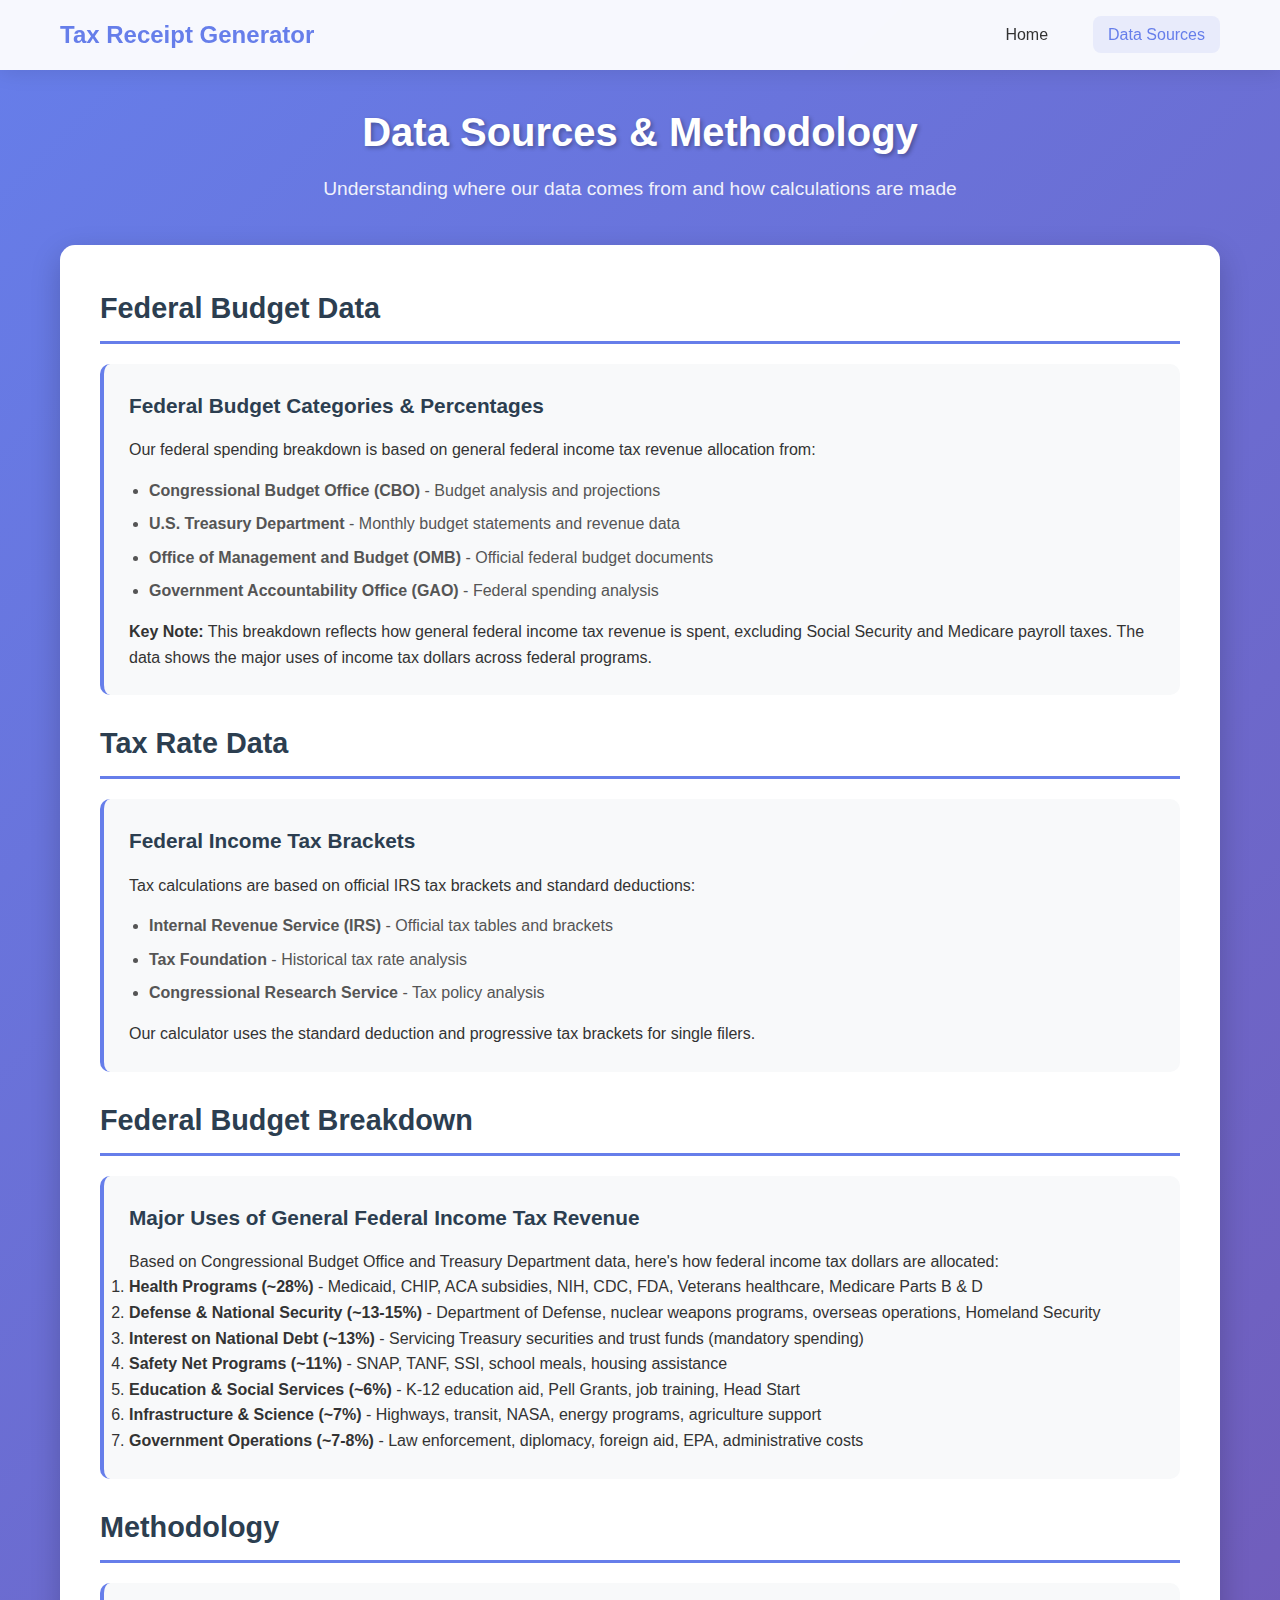
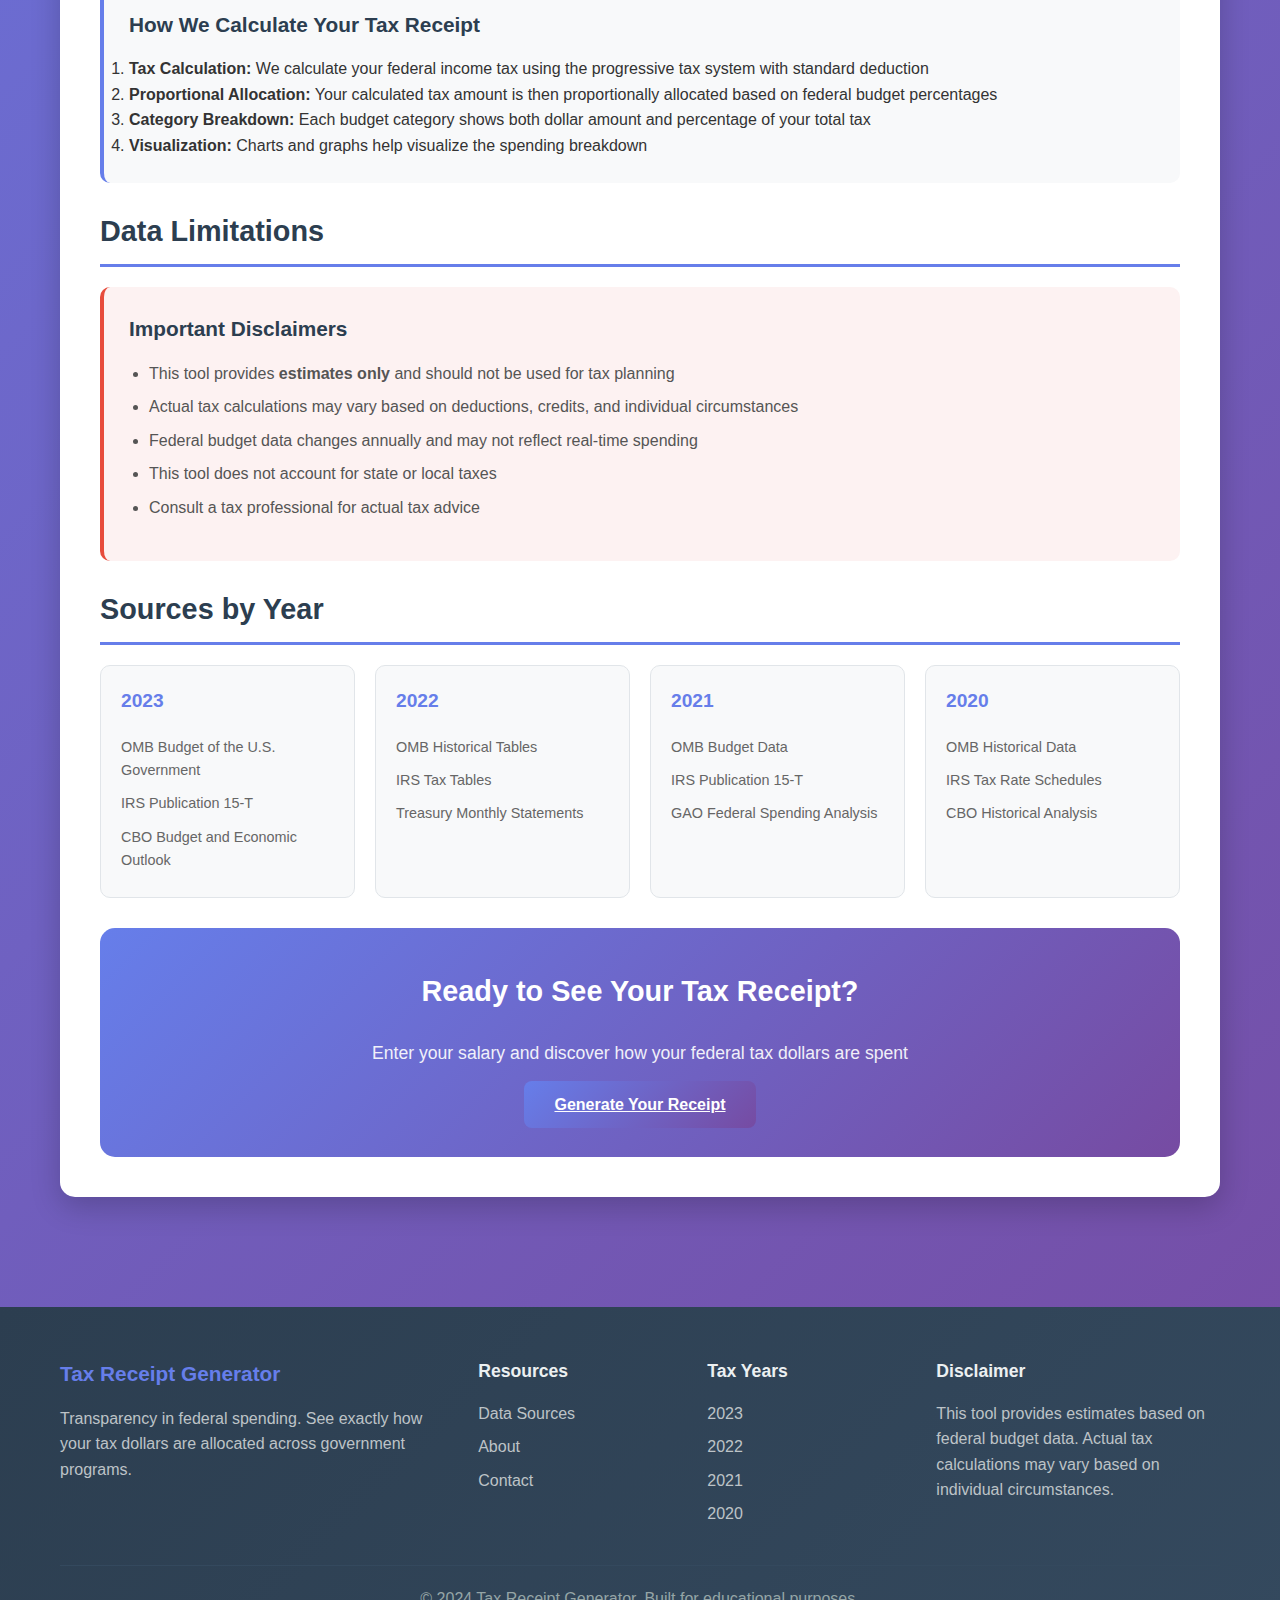
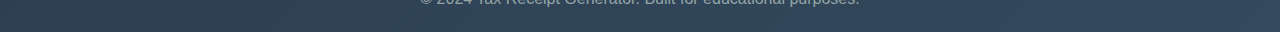
<file: site/data-sources.html>
<!DOCTYPE html>
<html lang="en">
<head>
    <meta charset="UTF-8">
    <meta name="viewport" content="width=device-width, initial-scale=1.0">
    <title>Data Sources - Federal Tax Receipt Generator</title>
    <link rel="icon" type="image/svg+xml" href="favicon.svg">
    <link rel="stylesheet" href="styles.css">
</head>
<body>
    <nav class="navbar">
        <div class="nav-container">
            <div class="nav-logo">
                <h2>Tax Receipt Generator</h2>
            </div>
            <ul class="nav-menu">
                <li class="nav-item">
                    <a href="index.html" class="nav-link">Home</a>
                </li>
                <li class="nav-item">
                    <a href="data-sources.html" class="nav-link active">Data Sources</a>
                </li>
            </ul>
            <div class="hamburger">
                <span class="bar"></span>
                <span class="bar"></span>
                <span class="bar"></span>
            </div>
        </div>
    </nav>

    <div class="container">
        <header>
            <h1>Data Sources & Methodology</h1>
            <p>Understanding where our data comes from and how calculations are made</p>
        </header>
        
        <main>
            <div class="content-section">
                <h2>Federal Budget Data</h2>
                <div class="info-card">
                    <h3>Federal Budget Categories & Percentages</h3>
                    <p>Our federal spending breakdown is based on general federal income tax revenue allocation from:</p>
                    <ul>
                        <li><strong>Congressional Budget Office (CBO)</strong> - Budget analysis and projections</li>
                        <li><strong>U.S. Treasury Department</strong> - Monthly budget statements and revenue data</li>
                        <li><strong>Office of Management and Budget (OMB)</strong> - Official federal budget documents</li>
                        <li><strong>Government Accountability Office (GAO)</strong> - Federal spending analysis</li>
                    </ul>
                    <p><strong>Key Note:</strong> This breakdown reflects how general federal income tax revenue is spent, excluding Social Security and Medicare payroll taxes. The data shows the major uses of income tax dollars across federal programs.</p>
                </div>

                <h2>Tax Rate Data</h2>
                <div class="info-card">
                    <h3>Federal Income Tax Brackets</h3>
                    <p>Tax calculations are based on official IRS tax brackets and standard deductions:</p>
                    <ul>
                        <li><strong>Internal Revenue Service (IRS)</strong> - Official tax tables and brackets</li>
                        <li><strong>Tax Foundation</strong> - Historical tax rate analysis</li>
                        <li><strong>Congressional Research Service</strong> - Tax policy analysis</li>
                    </ul>
                    <p>Our calculator uses the standard deduction and progressive tax brackets for single filers.</p>
                </div>

                <h2>Federal Budget Breakdown</h2>
                <div class="info-card">
                    <h3>Major Uses of General Federal Income Tax Revenue</h3>
                    <p>Based on Congressional Budget Office and Treasury Department data, here's how federal income tax dollars are allocated:</p>
                    <ol>
                        <li><strong>Health Programs (~28%)</strong> - Medicaid, CHIP, ACA subsidies, NIH, CDC, FDA, Veterans healthcare, Medicare Parts B & D</li>
                        <li><strong>Defense & National Security (~13-15%)</strong> - Department of Defense, nuclear weapons programs, overseas operations, Homeland Security</li>
                        <li><strong>Interest on National Debt (~13%)</strong> - Servicing Treasury securities and trust funds (mandatory spending)</li>
                        <li><strong>Safety Net Programs (~11%)</strong> - SNAP, TANF, SSI, school meals, housing assistance</li>
                        <li><strong>Education & Social Services (~6%)</strong> - K-12 education aid, Pell Grants, job training, Head Start</li>
                        <li><strong>Infrastructure & Science (~7%)</strong> - Highways, transit, NASA, energy programs, agriculture support</li>
                        <li><strong>Government Operations (~7-8%)</strong> - Law enforcement, diplomacy, foreign aid, EPA, administrative costs</li>
                    </ol>
                </div>

                <h2>Methodology</h2>
                <div class="info-card">
                    <h3>How We Calculate Your Tax Receipt</h3>
                    <ol>
                        <li><strong>Tax Calculation:</strong> We calculate your federal income tax using the progressive tax system with standard deduction</li>
                        <li><strong>Proportional Allocation:</strong> Your calculated tax amount is then proportionally allocated based on federal budget percentages</li>
                        <li><strong>Category Breakdown:</strong> Each budget category shows both dollar amount and percentage of your total tax</li>
                        <li><strong>Visualization:</strong> Charts and graphs help visualize the spending breakdown</li>
                    </ol>
                </div>

                <h2>Data Limitations</h2>
                <div class="info-card warning">
                    <h3>Important Disclaimers</h3>
                    <ul>
                        <li>This tool provides <strong>estimates only</strong> and should not be used for tax planning</li>
                        <li>Actual tax calculations may vary based on deductions, credits, and individual circumstances</li>
                        <li>Federal budget data changes annually and may not reflect real-time spending</li>
                        <li>This tool does not account for state or local taxes</li>
                        <li>Consult a tax professional for actual tax advice</li>
                    </ul>
                </div>

                <h2>Sources by Year</h2>
                <div class="sources-grid">
                    <div class="source-card">
                        <h4>2023</h4>
                        <ul>
                            <li>OMB Budget of the U.S. Government</li>
                            <li>IRS Publication 15-T</li>
                            <li>CBO Budget and Economic Outlook</li>
                        </ul>
                    </div>
                    <div class="source-card">
                        <h4>2022</h4>
                        <ul>
                            <li>OMB Historical Tables</li>
                            <li>IRS Tax Tables</li>
                            <li>Treasury Monthly Statements</li>
                        </ul>
                    </div>
                    <div class="source-card">
                        <h4>2021</h4>
                        <ul>
                            <li>OMB Budget Data</li>
                            <li>IRS Publication 15-T</li>
                            <li>GAO Federal Spending Analysis</li>
                        </ul>
                    </div>
                    <div class="source-card">
                        <h4>2020</h4>
                        <ul>
                            <li>OMB Historical Data</li>
                            <li>IRS Tax Rate Schedules</li>
                            <li>CBO Historical Analysis</li>
                        </ul>
                    </div>
                </div>

                <div class="cta-section">
                    <h2>Ready to See Your Tax Receipt?</h2>
                    <p>Enter your salary and discover how your federal tax dollars are spent</p>
                    <a href="index.html" class="btn-primary">Generate Your Receipt</a>
                </div>
            </div>
        </main>
    </div>

    <footer class="footer">
        <div class="footer-container">
            <div class="footer-content">
                <div class="footer-section">
                    <h3>Tax Receipt Generator</h3>
                    <p>Transparency in federal spending. See exactly how your tax dollars are allocated across government programs.</p>
                </div>
                <div class="footer-section">
                    <h4>Resources</h4>
                    <ul>
                        <li><a href="data-sources.html">Data Sources</a></li>
                        <li><a href="#about">About</a></li>
                        <li><a href="#contact">Contact</a></li>
                    </ul>
                </div>
                <div class="footer-section">
                    <h4>Tax Years</h4>
                    <ul>
                        <li><a href="#2023">2023</a></li>
                        <li><a href="#2022">2022</a></li>
                        <li><a href="#2021">2021</a></li>
                        <li><a href="#2020">2020</a></li>
                    </ul>
                </div>
                <div class="footer-section">
                    <h4>Disclaimer</h4>
                    <p>This tool provides estimates based on federal budget data. Actual tax calculations may vary based on individual circumstances.</p>
                </div>
            </div>
            <div class="footer-bottom">
                <p>&copy; 2024 Tax Receipt Generator. Built for educational purposes.</p>
            </div>
        </div>
    </footer>

    <script>
        // Mobile menu toggle
        const hamburger = document.querySelector('.hamburger');
        const navMenu = document.querySelector('.nav-menu');

        hamburger.addEventListener('click', () => {
            hamburger.classList.toggle('active');
            navMenu.classList.toggle('active');
        });

        // Close mobile menu when clicking on a link
        document.querySelectorAll('.nav-link').forEach(n => n.addEventListener('click', () => {
            hamburger.classList.remove('active');
            navMenu.classList.remove('active');
        }));
    </script>
</body>
</html>
</file>
<file: site/styles.css>
* {
    margin: 0;
    padding: 0;
    box-sizing: border-box;
}

body {
    font-family: 'Segoe UI', Tahoma, Geneva, Verdana, sans-serif;
    line-height: 1.6;
    color: #333;
    background: linear-gradient(135deg, #667eea 0%, #764ba2 100%);
    min-height: 100vh;
    margin: 0;
    padding: 0;
}

/* Navigation Styles */
.navbar {
    background: rgba(255, 255, 255, 0.95);
    backdrop-filter: blur(10px);
    box-shadow: 0 2px 20px rgba(0, 0, 0, 0.1);
    position: fixed;
    top: 0;
    width: 100%;
    z-index: 1000;
}

.nav-container {
    max-width: 1200px;
    margin: 0 auto;
    padding: 0 20px;
    display: flex;
    justify-content: space-between;
    align-items: center;
    height: 70px;
}

.nav-logo h2 {
    margin: 0;
    color: #667eea;
    font-size: 1.5rem;
    font-weight: 700;
}

.nav-menu {
    display: flex;
    list-style: none;
    margin: 0;
    padding: 0;
    gap: 30px;
}

.nav-item {
    margin: 0;
}

.nav-link {
    text-decoration: none;
    color: #333;
    font-weight: 500;
    padding: 10px 15px;
    border-radius: 8px;
    transition: all 0.3s ease;
    position: relative;
}

.nav-link:hover,
.nav-link.active {
    color: #667eea;
    background: rgba(102, 126, 234, 0.1);
}

.hamburger {
    display: none;
    flex-direction: column;
    cursor: pointer;
}

.bar {
    width: 25px;
    height: 3px;
    background-color: #333;
    margin: 3px 0;
    transition: 0.3s;
}

/* Mobile Navigation */
@media (max-width: 768px) {
    .hamburger {
        display: flex;
    }
    
    .nav-menu {
        position: fixed;
        left: -100%;
        top: 70px;
        flex-direction: column;
        background-color: rgba(255, 255, 255, 0.98);
        width: 100%;
        text-align: center;
        transition: 0.3s;
        box-shadow: 0 10px 27px rgba(0, 0, 0, 0.05);
        padding: 20px 0;
    }
    
    .nav-menu.active {
        left: 0;
    }
    
    .nav-menu li {
        margin: 10px 0;
    }
    
    .hamburger.active .bar:nth-child(2) {
        opacity: 0;
    }
    
    .hamburger.active .bar:nth-child(1) {
        transform: translateY(8px) rotate(45deg);
    }
    
    .hamburger.active .bar:nth-child(3) {
        transform: translateY(-8px) rotate(-45deg);
    }
}

.container {
    max-width: 1200px;
    margin: 0 auto;
    padding: 100px 20px 20px 20px;
}

header {
    text-align: center;
    margin-bottom: 40px;
    color: white;
}

header h1 {
    font-size: 2.5rem;
    margin-bottom: 10px;
    text-shadow: 2px 2px 4px rgba(0,0,0,0.3);
}

header p {
    font-size: 1.2rem;
    opacity: 0.9;
}

.input-section {
    background: white;
    padding: 30px;
    border-radius: 15px;
    box-shadow: 0 10px 30px rgba(0,0,0,0.2);
    margin-bottom: 30px;
}

.form-group {
    margin-bottom: 20px;
}

.form-group label {
    display: block;
    margin-bottom: 8px;
    font-weight: 600;
    color: #555;
}

.form-group input,
.form-group select {
    width: 100%;
    padding: 12px;
    border: 2px solid #e1e5e9;
    border-radius: 8px;
    font-size: 16px;
    transition: border-color 0.3s ease;
}

.form-group input:focus,
.form-group select:focus {
    outline: none;
    border-color: #667eea;
    box-shadow: 0 0 0 3px rgba(102, 126, 234, 0.1);
}

.btn-primary {
    background: linear-gradient(135deg, #667eea 0%, #764ba2 100%);
    color: white;
    border: none;
    padding: 15px 30px;
    border-radius: 8px;
    font-size: 16px;
    font-weight: 600;
    cursor: pointer;
    transition: transform 0.2s ease, box-shadow 0.2s ease;
    width: 100%;
}

.btn-primary:hover {
    transform: translateY(-2px);
    box-shadow: 0 5px 15px rgba(102, 126, 234, 0.4);
}

.results-section {
    background: white;
    border-radius: 15px;
    box-shadow: 0 10px 30px rgba(0,0,0,0.2);
    overflow: hidden;
}

.receipt-header {
    background: linear-gradient(135deg, #667eea 0%, #764ba2 100%);
    color: white;
    padding: 30px;
    text-align: center;
}

.receipt-header h2 {
    font-size: 2rem;
    margin-bottom: 15px;
}

.receipt-info {
    display: flex;
    justify-content: space-around;
    flex-wrap: wrap;
    gap: 20px;
}

.receipt-info p {
    font-size: 1.1rem;
    margin: 5px 0;
}

.receipt-content {
    padding: 30px;
}

.line-items {
    margin-bottom: 40px;
}

.line-item {
    display: flex;
    justify-content: space-between;
    align-items: center;
    padding: 15px 0;
    border-bottom: 1px solid #e1e5e9;
    transition: background-color 0.2s ease;
}

.line-item:hover {
    background-color: #f8f9fa;
    margin: 0 -20px;
    padding: 15px 20px;
    border-radius: 8px;
}

.line-item:last-child {
    border-bottom: none;
    font-weight: bold;
    font-size: 1.1rem;
    background-color: #f8f9fa;
    margin: 0 -20px;
    padding: 20px;
    border-radius: 8px;
}

.category-name {
    font-weight: 600;
    color: #333;
}

.category-amount {
    font-weight: 600;
    color: #667eea;
}

.percentage {
    background: #e1e5e9;
    color: #666;
    padding: 4px 8px;
    border-radius: 4px;
    font-size: 0.9rem;
    margin-left: 10px;
}

.charts-section {
    display: grid;
    grid-template-columns: 1fr 1fr;
    gap: 30px;
    margin-top: 30px;
}

.chart-container {
    background: #f8f9fa;
    padding: 20px;
    border-radius: 10px;
    box-shadow: 0 2px 10px rgba(0,0,0,0.1);
    position: relative;
    min-height: 300px;
}

.chart-container canvas {
    max-width: 100%;
    height: auto;
    touch-action: manipulation;
}

/* Mobile chart optimizations */
@media (max-width: 768px) {
    .charts-section {
        grid-template-columns: 1fr;
        gap: 20px;
        margin-top: 20px;
    }
    
    .chart-container {
        padding: 15px;
        min-height: 250px;
        margin-bottom: 10px;
    }
    
    .chart-container:last-child {
        margin-bottom: 0;
    }
    
    /* Ensure charts are touch-friendly */
    .chart-container canvas {
        touch-action: pan-x pan-y;
        -webkit-touch-callout: none;
        -webkit-user-select: none;
        -khtml-user-select: none;
        -moz-user-select: none;
        -ms-user-select: none;
        user-select: none;
    }
}

/* Extra small mobile devices */
@media (max-width: 480px) {
    .chart-container {
        padding: 10px;
        min-height: 200px;
    }
    
    .charts-section {
        gap: 15px;
    }
}

@media (max-width: 768px) {
    .container {
        padding: 10px;
    }
    
    header h1 {
        font-size: 2rem;
    }
    
    .receipt-info {
        flex-direction: column;
        text-align: center;
    }
    
    .charts-section {
        grid-template-columns: 1fr;
    }
    
    .line-item {
        flex-direction: column;
        align-items: flex-start;
        gap: 10px;
    }
    
    .percentage {
        margin-left: 0;
    }
}

/* Footer Styles */
.footer {
    background: linear-gradient(135deg, #2c3e50 0%, #34495e 100%);
    color: white;
    margin-top: 60px;
    padding: 50px 0 20px 0;
}

.footer-container {
    max-width: 1200px;
    margin: 0 auto;
    padding: 0 20px;
}

.footer-content {
    display: grid;
    grid-template-columns: 2fr 1fr 1fr 1.5fr;
    gap: 40px;
    margin-bottom: 30px;
}

.footer-section h3 {
    color: #667eea;
    margin-bottom: 15px;
    font-size: 1.3rem;
}

.footer-section h4 {
    color: #ecf0f1;
    margin-bottom: 15px;
    font-size: 1.1rem;
}

.footer-section p {
    color: #bdc3c7;
    line-height: 1.6;
    margin-bottom: 10px;
}

.footer-section ul {
    list-style: none;
    padding: 0;
    margin: 0;
}

.footer-section ul li {
    margin-bottom: 8px;
}

.footer-section ul li a {
    color: #bdc3c7;
    text-decoration: none;
    transition: color 0.3s ease;
}

.footer-section ul li a:hover {
    color: #667eea;
}

.footer-bottom {
    border-top: 1px solid #34495e;
    padding-top: 20px;
    text-align: center;
    color: #95a5a6;
}

/* Data Sources Page Styles */
.content-section {
    background: white;
    padding: 40px;
    border-radius: 15px;
    box-shadow: 0 10px 30px rgba(0,0,0,0.2);
    margin-bottom: 30px;
}

.content-section h2 {
    color: #2c3e50;
    margin-bottom: 20px;
    font-size: 1.8rem;
    border-bottom: 3px solid #667eea;
    padding-bottom: 10px;
}

.info-card {
    background: #f8f9fa;
    padding: 25px;
    border-radius: 10px;
    margin-bottom: 25px;
    border-left: 4px solid #667eea;
}

.info-card h3 {
    color: #2c3e50;
    margin-bottom: 15px;
    font-size: 1.3rem;
}

.info-card.warning {
    border-left-color: #e74c3c;
    background: #fdf2f2;
}

.info-card ul {
    margin: 15px 0;
    padding-left: 20px;
}

.info-card ul li {
    margin-bottom: 8px;
    color: #555;
}

.sources-grid {
    display: grid;
    grid-template-columns: repeat(auto-fit, minmax(250px, 1fr));
    gap: 20px;
    margin-top: 20px;
}

.source-card {
    background: #f8f9fa;
    padding: 20px;
    border-radius: 10px;
    border: 1px solid #e1e5e9;
    transition: transform 0.2s ease, box-shadow 0.2s ease;
}

.source-card:hover {
    transform: translateY(-2px);
    box-shadow: 0 5px 15px rgba(0,0,0,0.1);
}

.source-card h4 {
    color: #667eea;
    margin-bottom: 15px;
    font-size: 1.2rem;
}

.source-card ul {
    list-style: none;
    padding: 0;
    margin: 0;
}

.source-card ul li {
    padding: 5px 0;
    color: #666;
    font-size: 0.9rem;
}

.cta-section {
    text-align: center;
    background: linear-gradient(135deg, #667eea 0%, #764ba2 100%);
    color: white;
    padding: 40px;
    border-radius: 15px;
    margin-top: 30px;
}

.cta-section h2 {
    color: white;
    border: none;
    margin-bottom: 15px;
}

.cta-section p {
    margin-bottom: 25px;
    font-size: 1.1rem;
    opacity: 0.9;
}

/* Mobile Footer */
@media (max-width: 768px) {
    .footer-content {
        grid-template-columns: 1fr;
        gap: 30px;
        text-align: center;
    }
    
    .content-section {
        padding: 20px;
    }
    
    .sources-grid {
        grid-template-columns: 1fr;
    }
    
    .container {
        padding: 90px 10px 20px 10px;
    }
}
</file>
